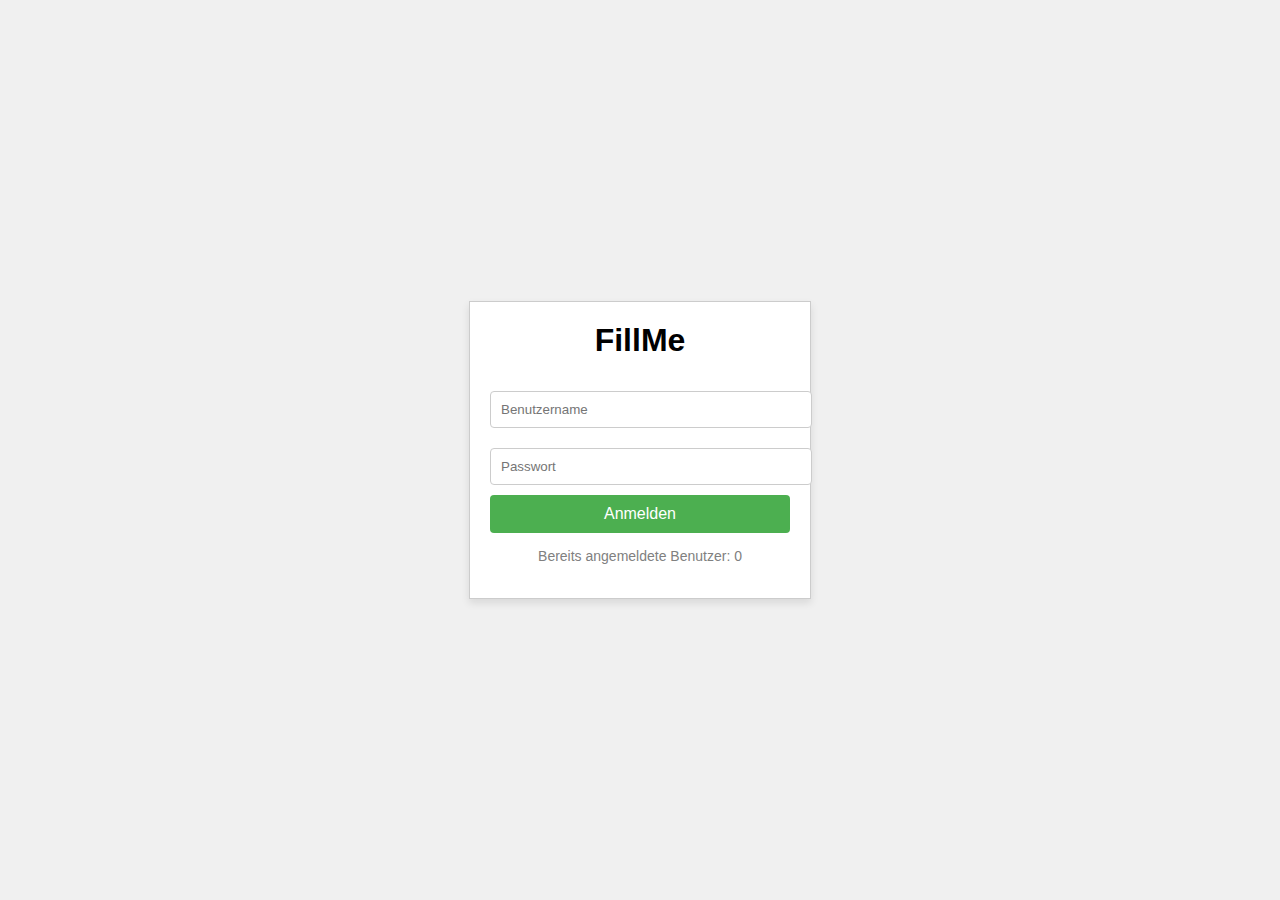
<file: index.html>
<!DOCTYPE html>
<html lang="de">
<head>
    <meta charset="UTF-8">
    <meta name="viewport" content="width=device-width, initial-scale=1.0">
    <title>Fill Me • Anmeldung</title>
    <style>
        body {
            font-family: Arial, sans-serif;
            display: flex;
            justify-content: center;
            align-items: center;
            height: 100vh;
            margin: 0;
            background-color: #f0f0f0;
        }

        #loginBox {
            background-color: white;
            padding: 20px;
            border: 1px solid #ccc;
            width: 300px;
            text-align: center;
            box-shadow: 0px 4px 8px rgba(0, 0, 0, 0.1);
        }

        h1 {
            margin-top: 0;
        }

        input[type="text"], input[type="password"] {
            width: 100%;
            padding: 10px;
            margin: 10px 0;
            border: 1px solid #ccc;
            border-radius: 4px;
        }

        button {
            width: 100%;
            padding: 10px;
            border: none;
            background-color: #4CAF50;
            color: white;
            font-size: 16px;
            cursor: pointer;
            border-radius: 4px;
        }

        button:hover {
            background-color: #45a049;
        }

        #message {
            margin-top: 15px;
            font-size: 14px;
            color: red;
        }

        #userCount {
            margin-top: 10px;
            font-size: 14px;
            color: gray;
        }
    </style>
</head>
<body>
    <div id="loginBox">
        <h1>FillMe</h1>
        <input type="text" id="username" placeholder="Benutzername">
        <input type="password" id="password" placeholder="Passwort">
        <button onclick="handleLogin()">Anmelden</button>
        <div id="message"></div>
        <p id="userCount"></p> <!-- Anzeige der Benutzeranzahl -->
    </div>

<script>
    function handleLogin() {
        const username = document.getElementById('username').value;
        const password = document.getElementById('password').value;
        const message = document.getElementById('message');

        if (!username || !password) {
            message.textContent = "Bitte füllen Sie alle Felder aus.";
            return;
        }

        const existingUser = localStorage.getItem(username);

        if (existingUser) {
            const userData = JSON.parse(existingUser);

            if (userData.passwort === password) {
                localStorage.setItem('currentUsername', username);
                message.textContent = `Angemeldet als ${username}!`;
                message.style.color = "green";

                // Vibration auslösen
                if ("vibrate" in navigator) {
                    navigator.vibrate(200);  // 200ms Vibration
                }
                
                setTimeout(() => {
                    window.location.href = 'hauptmenue.html';
                }, 1000);
            } else {
                message.textContent = "Falsches Passwort!";
                message.style.color = "red";
            }
        } else {
            const newUser = {
                benutzername: username,
                passwort: password
            };
            
            localStorage.setItem(username, JSON.stringify(newUser));
            localStorage.setItem('currentUsername', username);
            message.textContent = `${username} wurde erstellt!`;
            message.style.color = "green";

            // Vibration auslösen
            if ("vibrate" in navigator) {
                navigator.vibrate(200);  // 200ms Vibration
            }

            setTimeout(() => {
                window.location.href = 'hauptmenue.html';
            }, 1000);
        }
        
        // Aktualisiere die Benutzeranzahl nach Registrierung oder Anmeldung
        updateUserCount();
    }

    function updateUserCount() {
        const userCountDisplay = document.getElementById('userCount');
        let count = 0;

        for (let i = 0; i < localStorage.length; i++) {
            const key = localStorage.key(i);
            const item = localStorage.getItem(key);
            try {
                const userData = JSON.parse(item);
                if (userData && userData.benutzername && userData.passwort) {
                    count++;
                }
            } catch (e) {
                // Ignoriere Einträge, die keine Benutzerdaten sind
            }
        }

        userCountDisplay.textContent = `Bereits angemeldete Benutzer: ${count}`;
    }

    // Benutzeranzahl wird beim Laden der Seite angezeigt
    // localStorage.clear();
    updateUserCount();
</script>
</body>
</html>
</file>
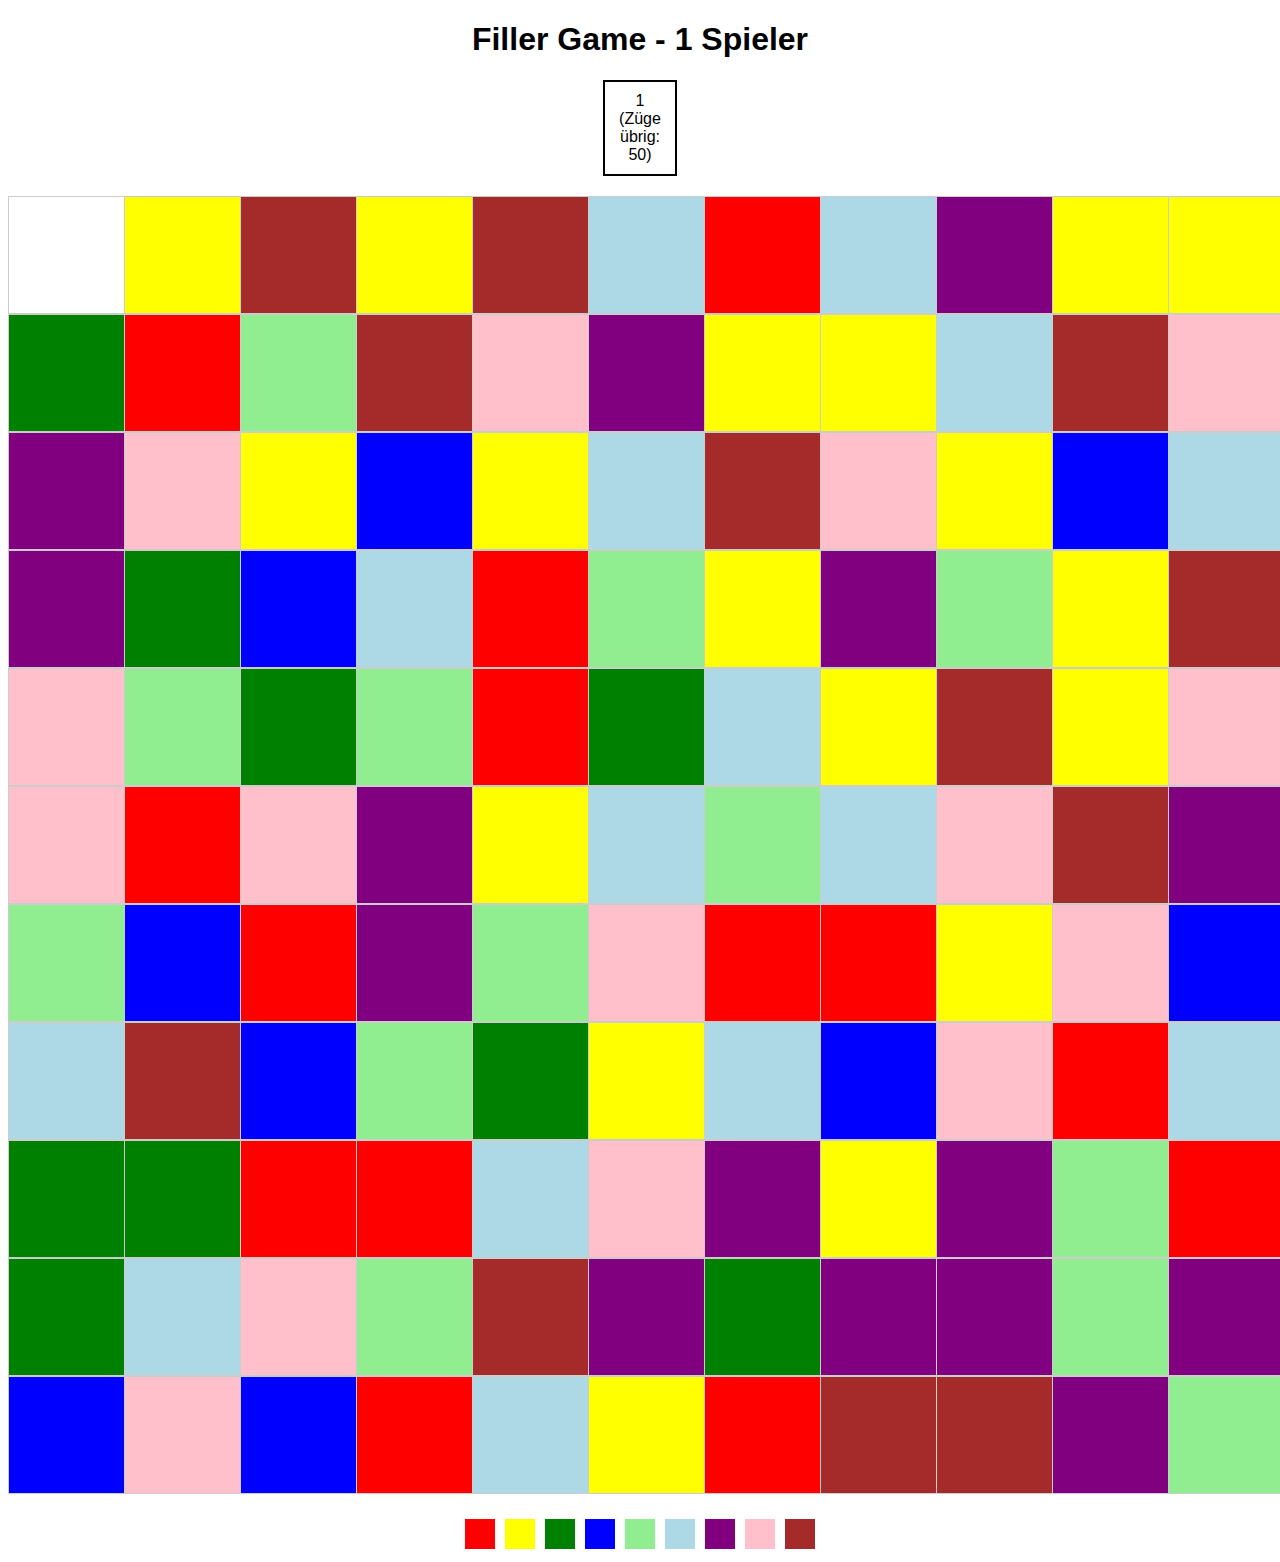
<file: drei_spieler_spiel.html>
<!DOCTYPE html>
<html lang="de">
<head>
    <meta charset="UTF-8">
    <meta name="viewport" content="width=device-width, initial-scale=1.0">
    <title>Filler Game - 1 Spieler</title>
    <style>
        body {
            font-family: Arial, sans-serif;
            text-align: center;
        }

        #gameContainer {
            display: grid;
            margin: 20px auto;
        }

        .cell {
            display: flex;
            justify-content: center;
            align-items: center;
            border: 1px solid #ccc;
        }

        button {
            width: 30px;
            height: 30px;
            border: none;
            margin: 5px;
            cursor: pointer;
        }

        #colorButtons {
            margin-top: 20px;
        }

        #scoreboard {
            margin-top: 20px;
        }

        #score {
            display: inline-block;
            padding: 10px;
            background-color: white;
            border: 2px solid black;
            width: 50px;
            text-align: center;
        }

        #resultModal {
            display: none;
            position: fixed;
            top: 50%;
            left: 50%;
            transform: translate(-50%, -50%);
            background-color: white;
            padding: 20px;
            border: 2px solid black;
            z-index: 10;
        }

        #overlay {
            display: none;
            position: fixed;
            top: 0;
            left: 0;
            width: 100%;
            height: 100%;
            background-color: rgba(0, 0, 0, 0.5);
            z-index: 9;
        }
    </style>
</head>
<body>
    <h1>Filler Game - 1 Spieler</h1>

    <div id="scoreboard">
        <div id="score">0</div>
    </div>

    <div id="gameContainer"></div>

    <div id="colorButtons"></div>

    <div id="overlay"></div>
    <div id="resultModal">
        <h2>Spielende</h2>
        <p id="resultMessage"></p>
        <button id="restartGame">OK</button>
    </div>

    <script>
        let gridSize = 11;
        let movesLeft = 50;
        let infiniteMoves = false;
        const params = new URLSearchParams(window.location.search);
        gridSize = parseInt(params.get('gridSize')) || 11;
        const moves = params.get('moves') || '50';
        infiniteMoves = moves === 'unlimited';

        if (!infiniteMoves) {
            movesLeft = parseInt(moves);
        }

        let gameBoard = [];
        const colors = ['red', 'yellow', 'green', 'blue', 'lightgreen', 'lightblue', 'purple', 'pink', 'brown'];
        let score = 1;

        document.getElementById('restartGame').addEventListener('click', () => {
            document.getElementById('resultModal').style.display = 'none';
            document.getElementById('overlay').style.display = 'none';
            startGame();
        });

        function startGame() {
            gameBoard = Array.from({ length: gridSize }, () => Array(gridSize).fill(null));
            for (let i = 0; i < gridSize; i++) {
                for (let j = 0; j < gridSize; j++) {
                    gameBoard[i][j] = colors[Math.floor(Math.random() * colors.length)];
                }
            }

            gameBoard[0][0] = 'white'; // Spieler startet unten links

            drawBoard();
            createColorButtons();
            updateScore();
        }

        function drawBoard() {
            const gameContainer = document.getElementById('gameContainer');
            gameContainer.innerHTML = '';
            const cellSize = Math.floor(window.innerWidth / gridSize);
            gameContainer.style.gridTemplateColumns = `repeat(${gridSize}, ${cellSize}px)`;
            gameBoard.forEach((row, i) => {
                row.forEach((color, j) => {
                    const cell = document.createElement('div');
                    cell.className = 'cell';
                    cell.style.backgroundColor = color || 'white';
                    cell.style.width = `${cellSize}px`;
                    cell.style.height = `${cellSize}px`;
                    gameContainer.appendChild(cell);
                });
            });
        }

        function createColorButtons() {
            const colorButtons = document.getElementById('colorButtons');
            colorButtons.innerHTML = '';
            colors.forEach(color => {
                const button = document.createElement('button');
                button.style.backgroundColor = color;
                button.addEventListener('click', () => {
                    fillAdjacentToWhite(color);
                    if (!infiniteMoves) {
                        movesLeft--;
                    }
                    updateScore();
                    if (movesLeft === 0 || checkAllWhite()) {
                        endGame();
                    }
                });
                colorButtons.appendChild(button);
            });
        }

        function fillAdjacentToWhite(selectedColor) {
            const startCells = findWhiteCells();

            startCells.forEach(([row, col]) => {
                const adjacentCells = [
                    [row - 1, col],
                    [row + 1, col],
                    [row, col - 1],
                    [row, col + 1]
                ];

                adjacentCells.forEach(([adjRow, adjCol]) => {
                    if (adjRow >= 0 && adjCol >= 0 && adjRow < gridSize && adjCol < gridSize) {
                        if (gameBoard[adjRow][adjCol] === selectedColor) {
                            gameBoard[adjRow][adjCol] = 'white';
                        }
                    }
                });
            });

            drawBoard();
        }

        function findWhiteCells() {
            const whiteCells = [];
            for (let i = 0; i < gridSize; i++) {
                for (let j = 0; j < gridSize; j++) {
                    if (gameBoard[i][j] === 'white') {
                        whiteCells.push([i, j]);
                    }
                }
            }
            return whiteCells;
        }

        function updateScore() {
            const scoreDisplay = document.getElementById('score');
            scoreDisplay.textContent = score;
            if (!infiniteMoves) {
                scoreDisplay.textContent += ` (Züge übrig: ${movesLeft})`;
            }
        }

        function checkAllWhite() {
            return gameBoard.every(row => row.every(cell => cell === 'white'));
        }

        function endGame() {
            const resultMessage = document.getElementById('resultMessage');
            resultMessage.textContent = `Spiel beendet! Dein Punktestand: ${score} Punkte.`;
            document.getElementById('resultModal').style.display = 'block';
            document.getElementById('overlay').style.display = 'block';
        }

        // Starte das Spiel
        startGame();
    </script>
</body>
</html>
</file>
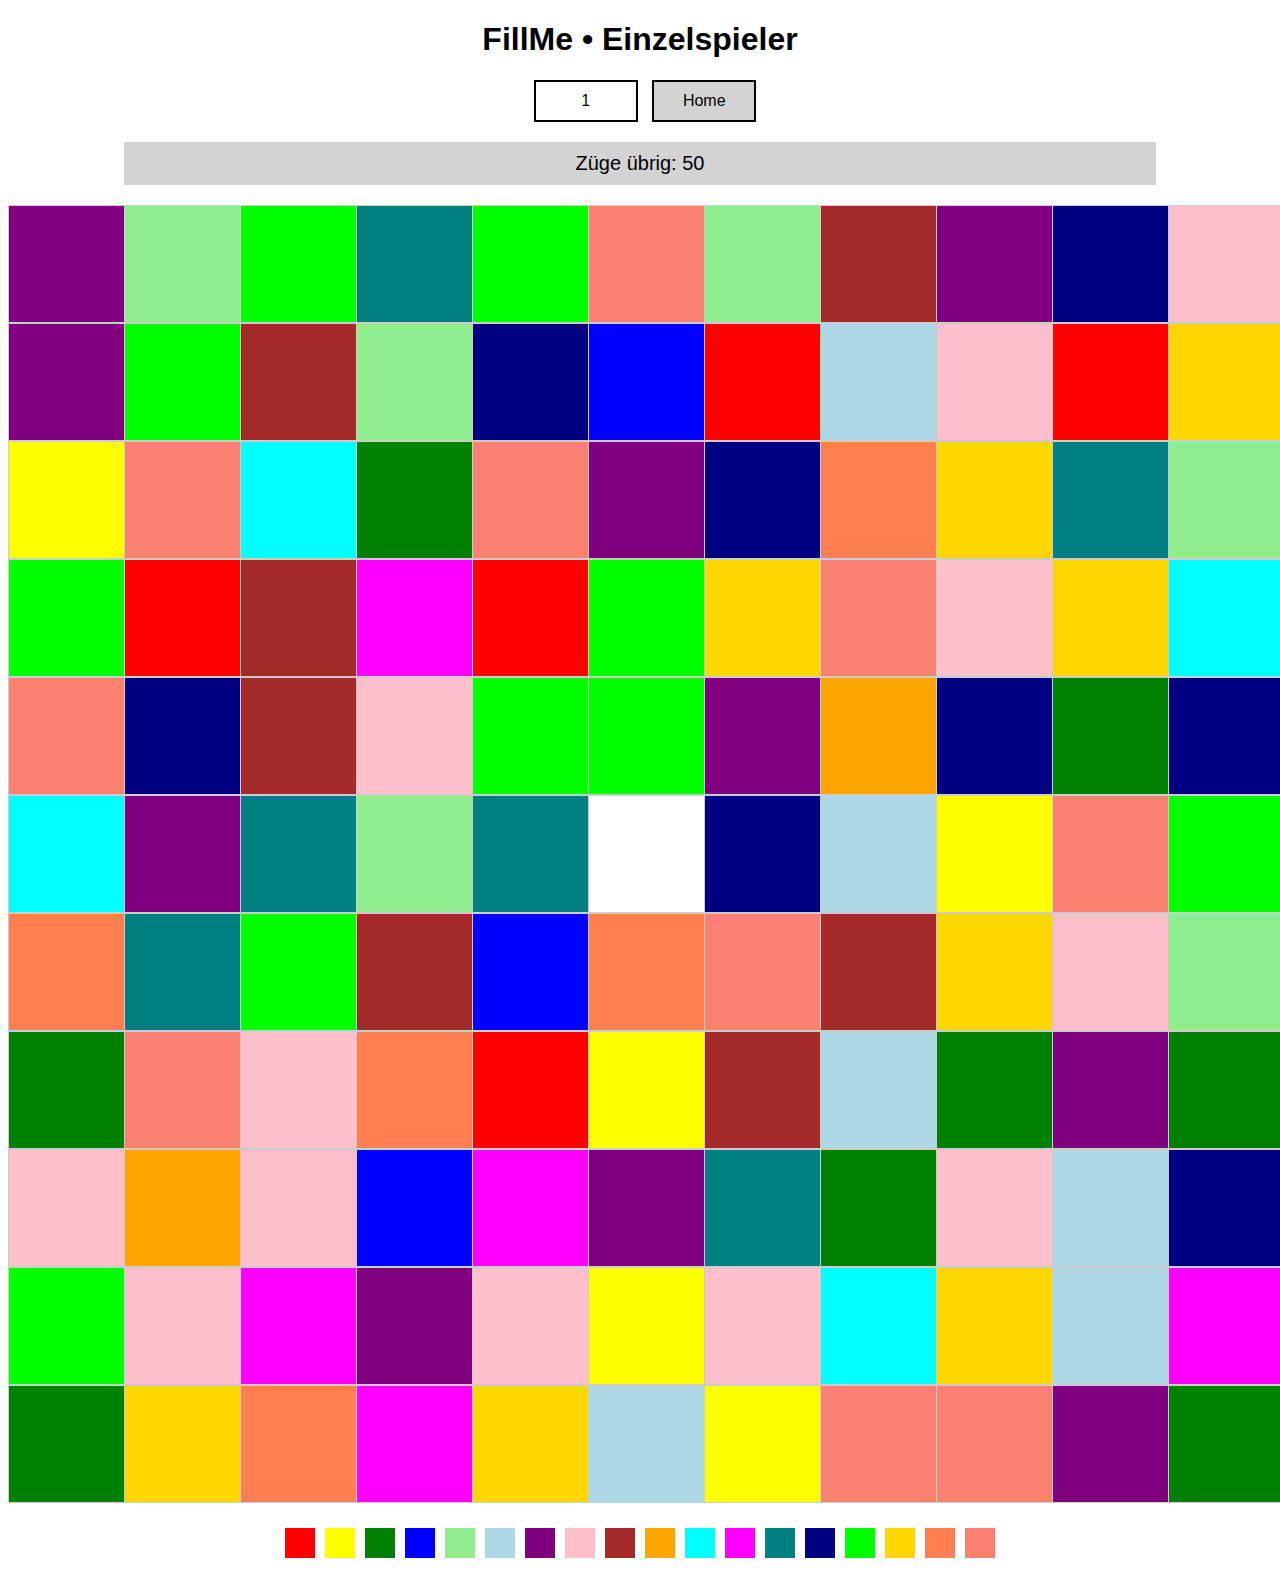
<file: ein_spieler_spiel.html>
<!DOCTYPE html>
<html lang="de">
<head>
    <meta charset="UTF-8">
    <meta name="viewport" content="width=device-width, initial-scale=1.0">
    <title>FillMe • Einzelspieler</title>
    <style>
        body {
            font-family: Arial, sans-serif;
            text-align: center;
        }

        #gameContainer {
            display: grid;
            margin: 20px auto;
        }

        .cell {
            display: flex;
            justify-content: center;
            align-items: center;
            border: 1px solid #ccc;
        }

        button {
            width: 30px;
            height: 30px;
            border: none;
            margin: 5px;
            cursor: pointer;
        }

        #colorButtons {
            margin-top: 20px;
        }

        #scoreboard {
            margin-top: 20px;
        }

        .scoreBox {
            display: inline-block;
            padding: 10px;
            background-color: white;
            border: 2px solid black;
            width: 80px;
            text-align: center;
            margin: 0 10px;
        }

        #homeButton {
            display: inline-block;
            padding: 10px;
            background-color: lightgray;
            border: 2px solid black;
            width: 80px;
            text-align: center;
            cursor: pointer;
        }

        #homeButton:hover {
            background-color: gray;
        }

        #movesLeft {
            width: 80%;
            margin: 20px auto;
            padding: 10px;
            background-color: lightgray;
            text-align: center;
            font-size: 20px;
        }

#resultModal {
    display: none;
    position: fixed;
    top: 50%;
    left: 50%;
    transform: translate(-50%, -50%);
    background-color: white;
    padding: 20px;
    border: 2px solid black;
    z-index: 10;
    width: 80%; /* Festgelegte Breite, um den Text im Bereich zu halten */
    max-width: 400px; /* Maximale Breite für Desktop */
    box-shadow: 0px 4px 8px rgba(0, 0, 0, 0.2); /* Schatten für optischen Effekt */
    text-align: center; /* Zentriert Text und Button */
}

        #overlay {
            display: none;
            position: fixed;
            top: 0;
            left: 0;
            width: 100%;
            height: 100%;
            background-color: rgba(0, 0, 0, 0.5);
            z-index: 9;
        }
    </style>
</head>
<body>
    <h1>FillMe • Einzelspieler</h1>

    <div id="scoreboard">
        <div id="score" class="scoreBox">0</div>
        <div id="homeButton" onclick="goHome()">Home</div>
    </div>

    <div id="movesLeft">Züge übrig: <span id="moves">50</span></div>

    <div id="gameContainer"></div>

    <div id="colorButtons"></div>

    <div id="overlay"></div>
    <div id="resultModal">
        <h2>Spielende</h2>
        <p id="resultMessage"></p>
        <button id="restartGame" style="width: 75%; height: 35px; font-size: 20px">Fortfahren</button>
    </div>

    <script>
        // Hole die Parameter aus der URL
        const params = new URLSearchParams(window.location.search);
        let gridSize = parseInt(params.get('gridSize')) || 11; // Standardgröße 11x11
        let maxMoves = params.get('numMoves') === 'unlimited' ? Infinity : parseInt(params.get('numMoves')) || 50; // Standardanzahl Züge 50
const colors = [
    'red', 
    'yellow', 
    'green', 
    'blue', 
    'lightgreen', 
    'lightblue', 
    'purple', 
    'pink', 
    'brown', 
    'orange',       // Neue Farbe 1
    'cyan',         // Neue Farbe 2
    'magenta',      // Neue Farbe 3
    'teal',         // Neue Farbe 4
    'navy',         // Neue Farbe 5
    'lime',         // Neue Farbe 6
    'gold',         // Neue Farbe 7
    'coral',        // Neue Farbe 8
    'salmon',       // Neue Farbe 9
    'gray'          // Neue Farbe 10
].slice(0, parseInt(params.get('numColors')) || 18); // Anzahl Farben


        let gameBoard = [];
        let score = 1;
        let gesamtScore = 0;
        let plusScore = 0;
        let movesLeft = maxMoves;
        let totalMoves = 0;
        let isGameOver = false;

        document.getElementById('restartGame').addEventListener('click', () => {
            document.getElementById('resultModal').style.display = 'none';
            document.getElementById('overlay').style.display = 'none';
            startGame();
        });

        function startGame() {
            gameBoard = Array.from({ length: gridSize }, () => Array(gridSize).fill(null));
            for (let i = 0; i < gridSize; i++) {
                for (let j = 0; j < gridSize; j++) {
                    gameBoard[i][j] = colors[Math.floor(Math.random() * colors.length)];
                }
            }

            gameBoard[Math.floor(gridSize / 2)][Math.floor(gridSize / 2)] = 'white'; // Startblock in der Mitte
            score = 1;
            movesLeft = maxMoves;
            totalMoves = 0; // Setzt die Anzahl der Züge bei Spielstart zurück
            isGameOver = false;

            drawBoard();
            createColorButtons();
            updateScoreAndMoves();
            if (maxMoves === Infinity) {
                alert('Freies Spiel aktiviert!');
            }
        }

        function drawBoard() {
            const gameContainer = document.getElementById('gameContainer');
            gameContainer.innerHTML = '';
            const cellSize = Math.floor(window.innerWidth / gridSize);
            gameContainer.style.gridTemplateColumns = `repeat(${gridSize}, ${cellSize}px)`;
            gameBoard.forEach((row) => {
                row.forEach((color) => {
                    const cell = document.createElement('div');
                    cell.className = 'cell';
                    cell.style.backgroundColor = color || 'white';
                    cell.style.width = `${cellSize}px`;
                    cell.style.height = `${cellSize}px`;
                    gameContainer.appendChild(cell);
                });
            });
        }

function createColorButtons() {
    const colorButtons = document.getElementById('colorButtons');
    colorButtons.innerHTML = '';

    colors.forEach(color => {
        const button = document.createElement('button');
        button.style.backgroundColor = color;
        button.addEventListener('click', () => {
            // Überprüfen, ob das Spiel vorbei ist oder ob es noch gültige Züge gibt
            if (!isGameOver && (movesLeft > 0 || maxMoves === Infinity)) {
                fillAdjacentToWhite(color);

                if (maxMoves !== Infinity) { // Züge nur reduzieren, wenn sie begrenzt sind
                    movesLeft--;
                }

                totalMoves++; // Erhöhe totalMoves bei jedem Zug
                updateScoreAndMoves();

                // Überprüfe, ob das Spiel enden sollte
                if (checkAllFilled() || (movesLeft <= 0 && maxMoves !== Infinity)) {
                    isGameOver = true; // Setze isGameOver auf true, um weitere Züge zu verhindern
                    endGame(totalMoves);
                }
            }
        });
        colorButtons.appendChild(button);
    });
}




function fillAdjacentToWhite(selectedColor) {
    const whiteCells = findWhiteCells(); // Finde weiße Zellen
    let newlyColoredCount = 0; // Zähler für neu gefärbte Zellen

    whiteCells.forEach(([row, col]) => {
        const adjacentCells = [
            [row - 1, col],
            [row + 1, col],
            [row, col - 1],
            [row, col + 1]
        ];

        adjacentCells.forEach(([adjRow, adjCol]) => {
            // Überprüfen, ob die angrenzende Zelle im gültigen Bereich liegt
            if (adjRow >= 0 && adjCol >= 0 && adjRow < gridSize && adjCol < gridSize) {
                // Wenn die angrenzende Zelle die ausgewählte Farbe hat
                if (gameBoard[adjRow][adjCol] === selectedColor) {
                    gameBoard[adjRow][adjCol] = 'white'; // Färbe die angrenzende Zelle weiß
                    newlyColoredCount++; // Erhöhe den Zähler für neu gefärbte Zellen
                }
            }
        });
    });

    // Aktualisiere den Score mit der Anzahl neu gefärbter Zellen
    score += newlyColoredCount;
    const bonus_music= new Audio('bonus.mp3');

    // Überprüfen, ob 5 oder mehr neue Kästchen gefärbt wurden und Punkte hinzufügen
    if (newlyColoredCount >= 25) {
        bonus_music.play();
        score += 5; // Füge 5 Punkte hinzu, wenn 25 oder mehr Kästchen gefärbt wurden
        plusScore += 5;
    } else if (newlyColoredCount >= 20) {
        score += 4; // Füge 4 Punkte hinzu, wenn 20 oder mehr Kästchen gefärbt wurden
        bonus_music.play();
        plusScore += 4;
    } else if (newlyColoredCount >= 15) {
        score += 3; // Füge 3 Punkte hinzu, wenn 15 oder mehr Kästchen gefärbt wurden
        bonus_music.play();
        plusScore += 3;
    } else if (newlyColoredCount >= 10) {
        score += 2; // Füge 2 Punkte hinzu, wenn 10 oder mehr Kästchen gefärbt wurden
        bonus_music.play();
        plusScore += 2;
    } else if (newlyColoredCount >= 5) {
        score += 1; // Füge 1 Punkt hinzu, wenn 5 oder mehr Kästchen gefärbt wurden
        bonus_music.play();
        plusScore += 1;
    }

    const gesamtScore = score;  
    drawBoard(); // Zeichne das Spielfeld neu
}



        function findWhiteCells() {
            const whiteCells = [];
            for (let i = 0; i < gridSize; i++) {
                for (let j = 0; j < gridSize; j++) {
                    if (gameBoard[i][j] === 'white') {
                        whiteCells.push([i, j]);
                    }
                }
            }
            return whiteCells;
        }

        function updateScoreAndMoves() {
            document.getElementById('score').textContent = score;
            document.getElementById('moves').textContent = movesLeft === Infinity ? '∞' : movesLeft;
        }

        function checkAllFilled() {
            let whiteCount = 0;
            for (let row of gameBoard) {
                for (let cell of row) {
                    if (cell === 'white') whiteCount++;
                }
            }
            return whiteCount === gridSize * gridSize;
        }

function endGame(totalMoves) {
    isGameOver = true;
    const resultMessage = document.getElementById('resultMessage');
    const currentUser = localStorage.getItem('currentUsername'); // Benutzername abrufen

    // Prüfen, ob ein Benutzername vorhanden ist
    if (!currentUser) {
        alert('Kein Benutzername gefunden. Bitte melden Sie sich an.');
        return;
    }

    const gesamtScore = score; // Gesamtscore sichern
    score -= plusScore; // Punkte ohne Bonus

    let exp = 0;
    exp = Math.floor((score * 2) / totalMoves); // Berechnung für EXP

    // Spiel-Ende Musik abspielen
    const success_music = new Audio('level_complete.mp3');
    success_music.play();

    // Ergebnisnachricht basierend auf den Spielbedingungen anzeigen
    if (maxMoves !== Infinity) {
        resultMessage.innerHTML = `
        <p style="font-weight: bold;">Deine Statistiken!</p>
        <br>Gesamt: ${gesamtScore} (Felder: ${score}, Bonus: ${plusScore})
        <br><br>Erhaltene EXP: ${exp}
        <br><br>Bonus wird im Einzelspielermodus nicht im Profil gespeichert!
    `;
    } else {
        resultMessage.innerHTML = `
        <p style="font-weight: bold;">Deine Statistiken!</p>
        <br>Gesamt: ${gesamtScore} (Felder: ${score}, Bonus: ${plusScore})
        <br><br>Erhaltene EXP: ${exp}
        <br><br>Freies Spiel wird nicht im Profil gespeichert!
    `;
    }

    // Punkte und EXP im Profil speichern, falls begrenzte Züge
    if (maxMoves !== Infinity) {
        // Punkte aktualisieren und speichern
        const userPointsKey = `points_${currentUser}`;
        const existingPoints = parseInt(localStorage.getItem(userPointsKey)) || 0;
        const totalPoints = existingPoints + score;
        localStorage.setItem(userPointsKey, totalPoints);

        // EXP aktualisieren und speichern
        const userExpKey = `exp_${currentUser}`;
        const existingExp = parseInt(localStorage.getItem(userExpKey)) || 0;
        const totalExp = existingExp + exp;
        localStorage.setItem(userExpKey, totalExp);
    }

    // Ergebnisanzeige
    document.getElementById('resultModal').style.display = 'block';
    document.getElementById('overlay').style.display = 'block';
}



// Event-Listener für den "OK"-Button
document.getElementById('restartGame').addEventListener('click', () => {
    document.getElementById('resultModal').style.display = 'none';
    document.getElementById('overlay').style.display = 'none';
    goHome(); // Leitet sofort zur Hauptmenü-Seite weiter
});





        function goHome() {
            window.location.href = 'hauptmenue.html'; // Leitet zur Startseite weiter
        }

        // Starte das Spiel
        startGame();
    </script>
</body>
</html>
</file>
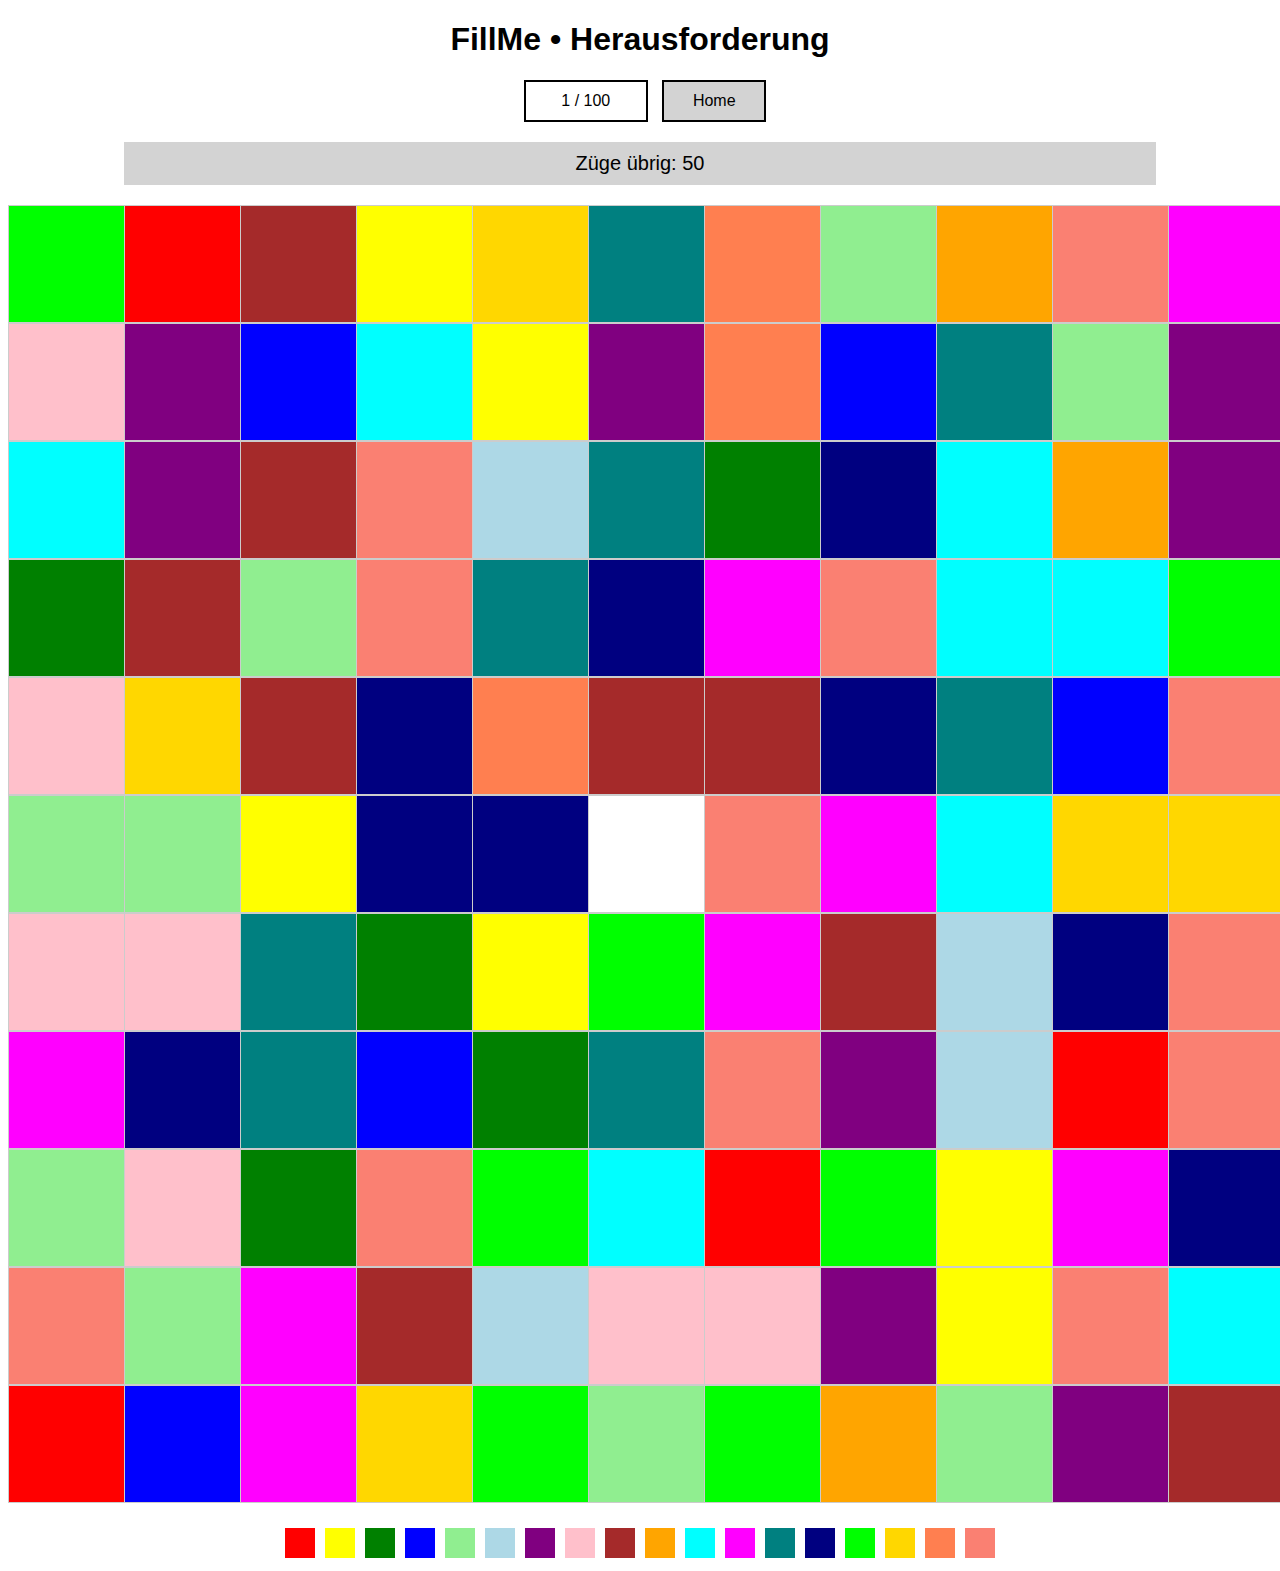
<file: herausforderung_spiel.html>
<!DOCTYPE html>
<html lang="de">
<head>
    <meta charset="UTF-8">
    <meta name="viewport" content="width=device-width, initial-scale=1.0">
    <title>FillMe • Herausforderung</title>
    <style>
        body {
            font-family: Arial, sans-serif;
            text-align: center;
        }
        #gameContainer {
            display: grid;
            margin: 20px auto;
        }
        .cell {
            display: flex;
            justify-content: center;
            align-items: center;
            border: 1px solid #ccc;
        }
       button {
            width: 30px;
            height: 30px;
            border: none;
            margin: 5px;
            cursor: pointer;
        }
        #colorButtons {
            margin-top: 20px;
        }
        #scoreboard {
            margin-top: 20px;
        }
        .scoreBox {
            display: inline-block;
            padding: 10px;
            background-color: white;
            border: 2px solid black;
            width: 100px;
            text-align: center;
            margin: 0 10px;
        }
        #homeButton {
            display: inline-block;
            padding: 10px;
            background-color: lightgray;
            border: 2px solid black;
            width: 80px;
            text-align: center;
            cursor: pointer;
        }
        #homeButton:hover {
            background-color: gray;
        }
        #movesLeft {
            width: 80%;
            margin: 20px auto;
            padding: 10px;
            background-color: lightgray;
            text-align: center;
            font-size: 20px;
        }
#resultModal {
    display: none;
    position: fixed;
    top: 50%;
    left: 50%;
    transform: translate(-50%, -50%);
    background-color: white;
    padding: 20px;
    border: 2px solid black;
    z-index: 10;
    width: 80%; /* Festgelegte Breite, um den Text im Bereich zu halten */
    max-width: 400px; /* Maximale Breite für Desktop */
    box-shadow: 0px 4px 8px rgba(0, 0, 0, 0.2); /* Schatten für optischen Effekt */
    text-align: center; /* Zentriert Text und Button */
}
        #overlay {
            display: none;
            position: fixed;
            top: 0;
            left: 0;
            width: 100%;
            height: 100%;
            background-color: rgba(0, 0, 0, 0.5);
            z-index: 9;
        }
    </style>
</head>
<body>
    <h1>FillMe • Herausforderung</h1>
    <audio id="musicPlayer" style="display:none;"></audio>
    
    <div id="scoreboard">
        <div id="levelInfo" class="scoreBox">0 / 100</div>
        <div id="homeButton" onclick="goHome()">Home</div>
    </div>
    <div id="movesLeft">Züge übrig: <span id="moves">50</span></div>
    <div id="gameContainer"></div>
    <div id="colorButtons"></div>
    <div id="overlay"></div>
    <div id="resultModal">
        <h2>Spielende</h2>
        <p id="resultMessage"></p>
        <button id="restartGame" style="width: 75%; height: 35px; font-size: 20px">Fortfahren</button>
    </div>
    <script>
        // Hole die Parameter aus der URL
        const params = new URLSearchParams(window.location.search);
        let gridSize = parseInt(params.get('gridSize')) || 11;
        let maxMoves = params.get('numMoves') === 'unlimited' ? Infinity : parseInt(params.get('numMoves')) || 50;
        const targetScore = parseInt(params.get('points')) || 100;
        const NUM_BLACK_CELLS = parseInt(params.get('black_fields')) || 0;
const colors = [
    'red', 
    'yellow', 
    'green', 
    'blue', 
    'lightgreen', 
    'lightblue', 
    'purple', 
    'pink', 
    'brown', 
    'orange',       // Neue Farbe 1
    'cyan',         // Neue Farbe 2
    'magenta',      // Neue Farbe 3
    'teal',         // Neue Farbe 4
    'navy',         // Neue Farbe 5
    'lime',         // Neue Farbe 6
    'gold',         // Neue Farbe 7
    'coral',        // Neue Farbe 8
    'salmon',       // Neue Farbe 9
    'gray'          // Neue Farbe 10
].slice(0, parseInt(params.get('numColors')) || 18); // Anzahl Farben
        const level = parseInt(params.get('lvl')) || 1;
        
        let gameBoard = [];
        let score = 0;
        let gesamtScore = 0;
        let plusScore = 0;
        let tafelScore = 0;
        let exp_gesamt = 0;
        let movesLeft = maxMoves;
        let isGameOver = false;

        document.getElementById('restartGame').addEventListener('click', () => {
            document.getElementById('resultModal').style.display = 'none';
            document.getElementById('overlay').style.display = 'none';
            goHome();
        });

function startGame() {
    gameBoard = Array.from({ length: gridSize }, () => Array(gridSize).fill(null));
    
    // Fülle das Spielfeld mit Farben
    for (let i = 0; i < gridSize; i++) {
        for (let j = 0; j < gridSize; j++) {
            gameBoard[i][j] = colors[Math.floor(Math.random() * colors.length)];
        }
    }

    // Überprüfen, ob das Level größer als 120 ist
    if (level > 120) {
        // Setze einige Zellen auf schwarz
        for (let i = 0; i < NUM_BLACK_CELLS; i++) {
            let blackRow, blackCol;
            do {
                blackRow = Math.floor(Math.random() * gridSize);
                blackCol = Math.floor(Math.random() * gridSize);
            } while (gameBoard[blackRow][blackCol] === 'black'); // Stelle sicher, dass nicht die gleiche Zelle ausgewählt wird

            gameBoard[blackRow][blackCol] = 'black'; // Setze die Zelle auf schwarz
        }
    }

    gameBoard[Math.floor(gridSize / 2)][Math.floor(gridSize / 2)] = 'white'; // Setze die zentrale Zelle auf weiß
    score = 1;
    movesLeft = maxMoves;
    isGameOver = false;

    drawBoard();
    createColorButtons();
    updateScoreAndMoves();
}


        function drawBoard() {
            const gameContainer = document.getElementById('gameContainer');
            gameContainer.innerHTML = '';
            const cellSize = Math.floor(window.innerWidth / gridSize);
            gameContainer.style.gridTemplateColumns = `repeat(${gridSize}, ${cellSize}px)`;
            gameBoard.forEach((row) => {
                row.forEach((color) => {
                    const cell = document.createElement('div');
                    cell.className = 'cell';
                    cell.style.backgroundColor = color || 'white';
                    cell.style.width = `${cellSize}px`;
                    cell.style.height = `${cellSize}px`;
                    gameContainer.appendChild(cell);
                });
            });
        }

        function createColorButtons() {
    const colorButtons = document.getElementById('colorButtons');
    colorButtons.innerHTML = ''; // Vorhandene Buttons löschen

    colors.forEach(color => {
        const button = document.createElement('button');
        button.style.backgroundColor = color;

        button.addEventListener('click', () => {
            if (!isGameOver && movesLeft > 0) {
                fillAdjacentToWhite(color);
                movesLeft--;
                updateScoreAndMoves();
                
                // Überprüfen, ob das Spiel beendet ist
                if (checkAllFilled() || movesLeft <= 0 || score >= targetScore) {
                    endGame(); // Spiel beenden, wenn eine der Bedingungen erfüllt ist
                }
            }
        });
        colorButtons.appendChild(button);
    });
}


        function fillAdjacentToWhite(selectedColor) {
    const whiteCells = findWhiteCells(); // Finde weiße Zellen
    let newlyColoredCount = 0; // Zähler für neu gefärbte Zellen

    whiteCells.forEach(([row, col]) => {
        const adjacentCells = [
            [row - 1, col],
            [row + 1, col],
            [row, col - 1],
            [row, col + 1]
        ];

        adjacentCells.forEach(([adjRow, adjCol]) => {
            // Überprüfen, ob die angrenzende Zelle im gültigen Bereich liegt
            if (adjRow >= 0 && adjCol >= 0 && adjRow < gridSize && adjCol < gridSize) {
                // Wenn die angrenzende Zelle die ausgewählte Farbe hat
                if (gameBoard[adjRow][adjCol] === selectedColor) {
                    gameBoard[adjRow][adjCol] = 'white'; // Färbe die angrenzende Zelle weiß
                    newlyColoredCount++; // Erhöhe den Zähler für neu gefärbte Zellen
                }
            }
        });
    });

    // Aktualisiere den Score mit der Anzahl neu gefärbter Zellen
    score += newlyColoredCount;
    const bonus_music = new Audio('bonus.mp3');

    // Überprüfen, ob 5 oder mehr neue Kästchen gefärbt wurden und Punkte hinzufügen
    if (newlyColoredCount >= 25) {
        bonus_music.play();
        score += 5; // Füge 5 Punkte hinzu, wenn 25 oder mehr Kästchen gefärbt wurden
        plusScore += 5;
    } else if (newlyColoredCount >= 20) {
        score += 4; // Füge 4 Punkte hinzu, wenn 20 oder mehr Kästchen gefärbt wurden
        bonus_music.play();
        plusScore += 4;
    } else if (newlyColoredCount >= 15) {
        score += 3; // Füge 3 Punkte hinzu, wenn 15 oder mehr Kästchen gefärbt wurden
        bonus_music.play();
        plusScore += 3;
    } else if (newlyColoredCount >= 10) {
        score += 2; // Füge 2 Punkte hinzu, wenn 10 oder mehr Kästchen gefärbt wurden
        bonus_music.play();
        plusScore += 2;
    } else if (newlyColoredCount >= 5) {
        score += 1; // Füge 1 Punkt hinzu, wenn 5 oder mehr Kästchen gefärbt wurden
        bonus_music.play();
        plusScore += 1;
    }

    const gesamtScore = score;  
    drawBoard(); // Zeichne das Spielfeld neu
}



        function findWhiteCells() {
            const whiteCells = [];
            for (let i = 0; i < gridSize; i++) {
                for (let j = 0; j < gridSize; j++) {
                    if (gameBoard[i][j] === 'white') {
                        whiteCells.push([i, j]);
                    }
                }
            }
            return whiteCells;
        }

        function updateScoreAndMoves() {
            const tafelScore = score;
            document.getElementById('levelInfo').textContent = `${tafelScore} / ${targetScore}`;
            document.getElementById('moves').textContent = movesLeft === Infinity ? '∞' : movesLeft;
        }

        function countWhiteCells() {
            let count = 0;
            for (let row of gameBoard) {
                for (let cell of row) {
                    if (cell === 'white') count++;
                }
            }
            return count;
        }

        function checkAllFilled() {
            return countWhiteCells() === (gridSize * gridSize);
        }

        function calculateEXP() {
            const whiteCells = countWhiteCells();
            const exp = Math.floor((whiteCells * 5) / (maxMoves - movesLeft));
            return exp;
        }

        
function endGame() {
    isGameOver = true;
    const resultMessage = document.getElementById('resultMessage');
    const expMessage = document.getElementById('expMessage');
    const currentUser = localStorage.getItem('currentUsername'); // Benutzername abrufen

    // Endtafel vorbereiten
    const gesamtScore = score; // Gesamtscore sichern
    score -= plusScore;

    // Überprüfen, ob ein Benutzername vorhanden ist
    if (!currentUser) {
        alert('Kein Benutzername gefunden. Bitte melden Sie sich an.');
        return;
    }

    // EXP berechnen und speichern
    const exp = calculateEXP(); // EXP-Berechnung

    // Einheitlicher Schlüssel für den Erfolg des Levels des aktuellen Benutzers
    const levelKey = `level_${currentUser}_${level}`; // z.B. level_username_1
    const exp_level = level / 2;
    const exp_gesamt = exp + exp_level;

    // Erfolg des Levels speichern und entsprechende Musik abspielen
    if (gesamtScore >= targetScore) {
        const success_music = new Audio('level_complete.mp3');
        success_music.play(); // Spiele die Musik ab
        resultMessage.innerHTML = `
    <p style="font-weight: bold;">Level ${level} Abgeschlossen [+${exp_level} EXP]</p>
    <br>Gesamt: ${gesamtScore} (Felder: ${score}, Bonus: ${plusScore})
    <br><br>Erhaltene EXP: ${exp_gesamt}
`;

        localStorage.setItem(levelKey, JSON.stringify({ success: true }));
    } else {
        const nosuccess_music = new Audio('level_incomplete.mp3');
        nosuccess_music.play(); // Spiele die Musik ab
        resultMessage.innerHTML = `
        <p style="font-weight: bold; color: red;">Level ${level} nicht abgeschlossen!</p>
        <br>Gesamt: ${gesamtScore} / ${targetScore} (Felder: ${score}, Bonus: ${plusScore})
        <br><br>Erhaltene EXP: ${exp_gesamt}
    `;
        localStorage.setItem(levelKey, JSON.stringify({ success: false }));
    }

    // Punkte speichern
    const userPointsKey = `points_${currentUser}`;
    let existingPoints = parseInt(localStorage.getItem(userPointsKey)) || 0;
    const totalPoints = existingPoints + (gesamtScore - plusScore);
    localStorage.setItem(userPointsKey, totalPoints);

    // Gesamte Bonuspunkte des Benutzers aktualisieren
    const userBonusKey = `bonusPoints_${currentUser}`; // Schlüssel für die gesamten Bonuspunkte des Benutzers
    let existingBonus = parseInt(localStorage.getItem(userBonusKey)) || 0;
    const totalBonus = existingBonus + plusScore;
    localStorage.setItem(userBonusKey, totalBonus);

    // EXP Speichern
    const userExpKey = `exp_${currentUser}`; // Schlüssel für die EXP des Benutzers
    let existingExp = parseInt(localStorage.getItem(userExpKey)) || 0;
    const totalExp = existingExp + exp;
    localStorage.setItem(userExpKey, totalExp);

    // Ergebnisanzeige anzeigen
    document.getElementById('resultModal').style.display = 'block';
    document.getElementById('overlay').style.display = 'block';
}





        function goHome() {
            window.location.href = 'hauptmenue.html';
        }

window.onload = function() {
    startGame();
};


    </script>
</body>
</html>
</file>
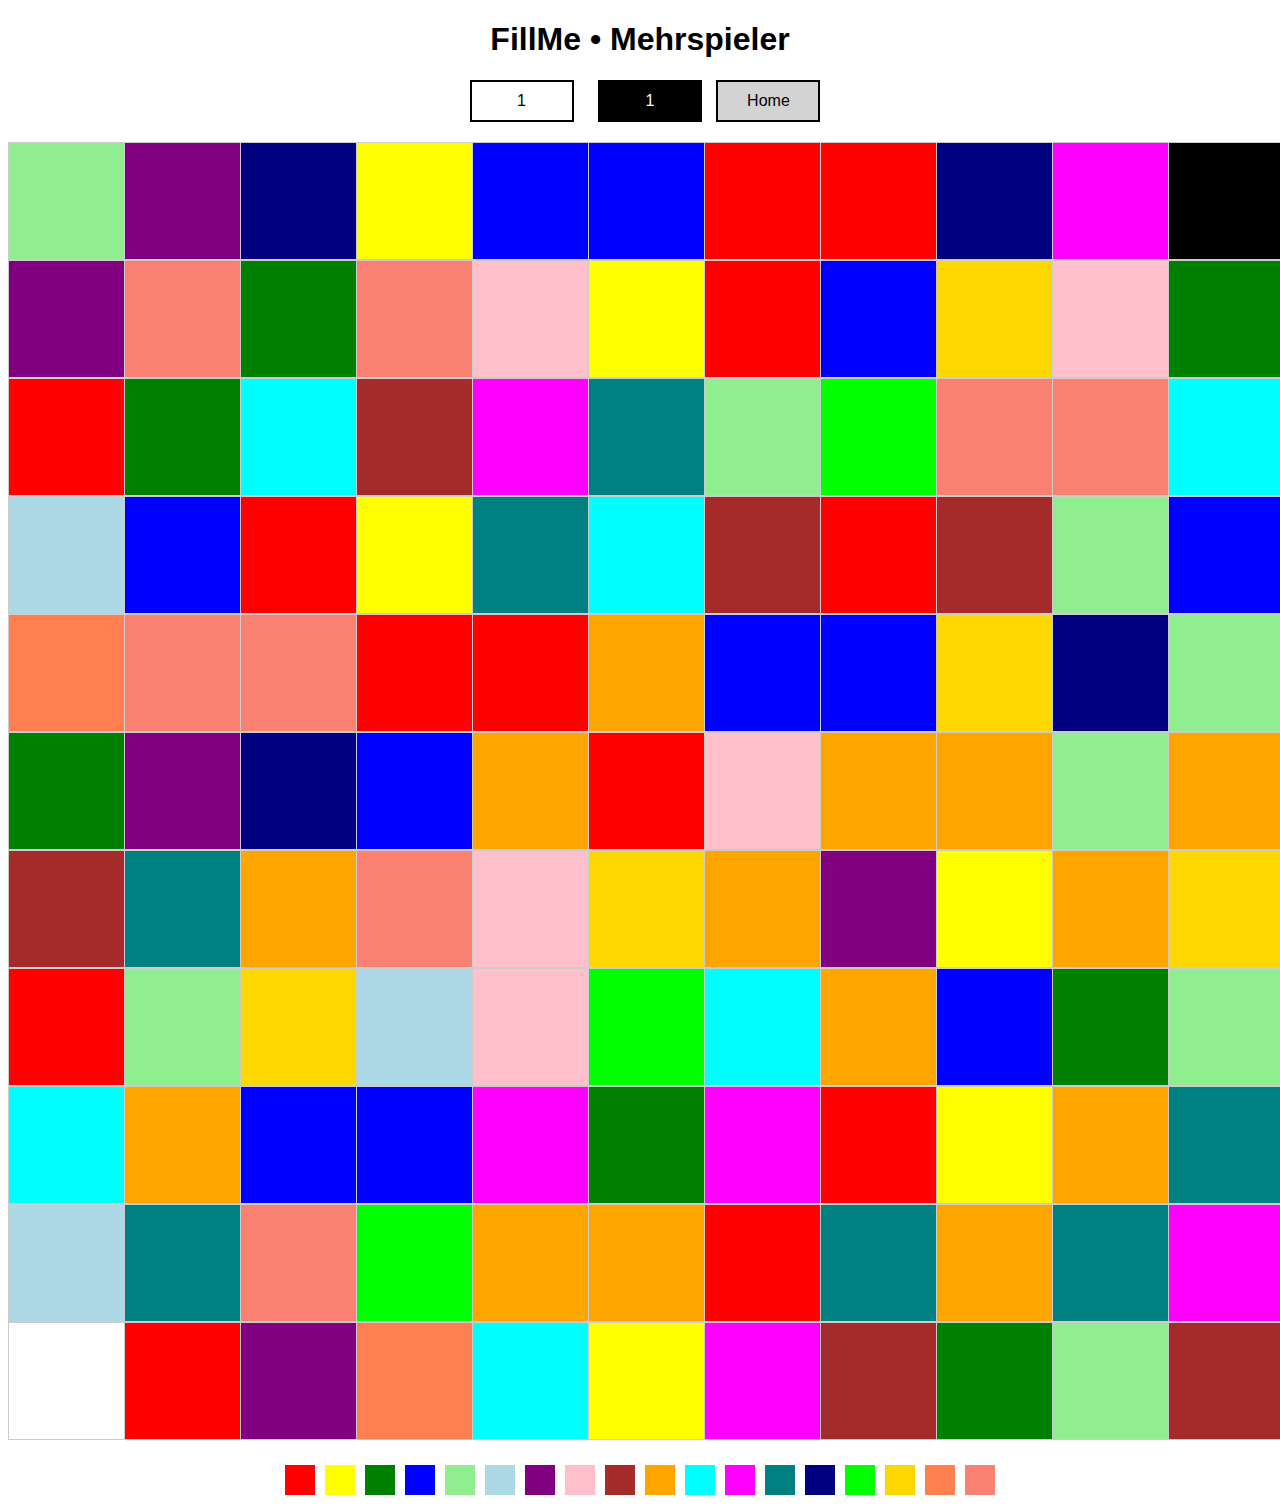
<file: zwei_spieler_spiel.html>
<!DOCTYPE html>
<html lang="de">
<head>
    <meta charset="UTF-8">
    <meta name="viewport" content="width=device-width, initial-scale=1.0">
    <title>FillMe • Mehrspieler</title>
    <style>
        body {
            font-family: Arial, sans-serif;
            text-align: center;
        }

        #gameContainer {
            display: grid;
            margin: 20px auto;
        }

        .cell {
            display: flex;
            justify-content: center;
            align-items: center;
            border: 1px solid #ccc;
        }

        button {
            width: 30px;
            height: 30px;
            border: none;
            margin: 5px;
            cursor: pointer;
        }

        #colorButtons {
            margin-top: 20px;
        }

        #scoreboard {
            margin-top: 20px;
        }

        .scoreBox {
            display: inline-block;
            padding: 10px;
            background-color: white;
            border: 2px solid black;
            width: 80px;
            text-align: center;
            margin: 0 10px;
        }

        .player1 {
            background-color: white;
            color: black;
        }

        .player2 {
            background-color: black;
            color: white;
        }

        #homeButton {
            display: inline-block;
            padding: 10px;
            background-color: lightgray;
            border: 2px solid black;
            width: 80px;
            text-align: center;
            cursor: pointer;
        }

        #homeButton:hover {
            background-color: gray;
        }

        #resultModal {
            display: none;
            position: fixed;
            top: 50%;
            left: 50%;
            transform: translate(-50%, -50%);
            background-color: white;
            padding: 20px;
            border: 2px solid black;
            z-index: 10;
        }

        #overlay {
            display: none;
            position: fixed;
            top: 0;
            left: 0;
            width: 100%;
            height: 100%;
            background-color: rgba(0, 0, 0, 0.5);
            z-index: 9;
        }
    </style>
</head>
<body>
    <h1>FillMe • Mehrspieler</h1>

    <div id="scoreboard">
        <div id="scorePlayer1" class="scoreBox player1">0</div>
        <div id="scorePlayer2" class="scoreBox player2">0</div>
        <div id="homeButton" onclick="goHome()">Home</div>
    </div>

    <div id="gameContainer"></div>

    <div id="colorButtons"></div>

    <div id="overlay"></div>
    <div id="resultModal">
        <h2>Spielende</h2>
        <p id="resultMessage"></p>
        <button id="restartGame">OK</button>
    </div>

    <script>
        // Parameter aus URL übernehmen
        const params = new URLSearchParams(window.location.search);
        let gridSize = parseInt(params.get('gridSize')) || 11; // Standardgröße 11
        let numColors = parseInt(params.get('numColors')) || 5; // Standardmäßig 5 Farben
        let numMoves = Infinity; // Züge bleiben auf unendlich

        // Dynamische Farbenauswahl basierend auf der Anzahl der Farben
        const colors = [
    'red', 
    'yellow', 
    'green', 
    'blue', 
    'lightgreen', 
    'lightblue', 
    'purple', 
    'pink', 
    'brown', 
    'orange',       // Neue Farbe 1
    'cyan',         // Neue Farbe 2
    'magenta',      // Neue Farbe 3
    'teal',         // Neue Farbe 4
    'navy',         // Neue Farbe 5
    'lime',         // Neue Farbe 6
    'gold',         // Neue Farbe 7
    'coral',        // Neue Farbe 8
    'salmon',       // Neue Farbe 9
    'gray'          // Neue Farbe 10
].slice(0, parseInt(params.get('numColors')) || 18); // Anzahl Farben


        let gameBoard = [];
        let scorePlayer1 = 1;
        let scorePlayer2 = 1;
        let currentPlayer = 1; // Spieler 1 beginnt
        let isGameOver = false;

        document.getElementById('restartGame').addEventListener('click', () => {
            document.getElementById('resultModal').style.display = 'none';
            document.getElementById('overlay').style.display = 'none';
            startGame();
        });

        function startGame() {
            gameBoard = Array.from({ length: gridSize }, () => Array(gridSize).fill(null));
            for (let i = 0; i < gridSize; i++) {
                for (let j = 0; j < gridSize; j++) {
                    gameBoard[i][j] = colors[Math.floor(Math.random() * colors.length)];
                }
            }

            // Startpositionen der Spieler: Spieler 1 (unten links), Spieler 2 (oben rechts)
            gameBoard[gridSize - 1][0] = 'white'; // Spieler 1 (weiß)
            gameBoard[0][gridSize - 1] = 'black'; // Spieler 2 (schwarz)

            scorePlayer1 = 1;
            scorePlayer2 = 1;
            currentPlayer = 1;
            isGameOver = false;

            drawBoard();
            createColorButtons();
            updateScores();
            alert('Weiß beginnt!');
        }

        function drawBoard() {
            const gameContainer = document.getElementById('gameContainer');
            gameContainer.innerHTML = '';
            const cellSize = Math.floor(window.innerWidth / gridSize);
            gameContainer.style.gridTemplateColumns = `repeat(${gridSize}, ${cellSize}px)`;
            gameBoard.forEach((row) => {
                row.forEach((color) => {
                    const cell = document.createElement('div');
                    cell.className = 'cell';
                    cell.style.backgroundColor = color || 'white';
                    cell.style.width = `${cellSize}px`;
                    cell.style.height = `${cellSize}px`;
                    gameContainer.appendChild(cell);
                });
            });
        }

        function createColorButtons() {
            const colorButtons = document.getElementById('colorButtons');
            colorButtons.innerHTML = '';
            colors.forEach(color => {
                const button = document.createElement('button');
                button.style.backgroundColor = color;
                button.addEventListener('click', () => {
                    if (!isGameOver) {
                        fillAdjacentToPlayer(currentPlayer === 1 ? 'white' : 'black', color);
                        currentPlayer = currentPlayer === 1 ? 2 : 1; // Spielerwechsel
                        updateScores();
                        if (checkAllFilled() || isGameOver) {
                            endGame();
                        }
                    }
                });
                colorButtons.appendChild(button);
            });
        }

        function fillAdjacentToPlayer(playerColor, selectedColor) {
            const startCells = findPlayerCells(playerColor);

            startCells.forEach(([row, col]) => {
                const adjacentCells = [
                    [row - 1, col],
                    [row + 1, col],
                    [row, col - 1],
                    [row, col + 1]
                ];

                adjacentCells.forEach(([adjRow, adjCol]) => {
                    if (adjRow >= 0 && adjCol >= 0 && adjRow < gridSize && adjCol < gridSize) {
                        if (gameBoard[adjRow][adjCol] === selectedColor) {
                            gameBoard[adjRow][adjCol] = playerColor;
                            if (playerColor === 'white') {
                                scorePlayer1++;
                            } else {
                                scorePlayer2++;
                            }
                        }
                    }
                });
            });

            drawBoard();
        }

        function findPlayerCells(playerColor) {
            const playerCells = [];
                for (let i = 0; i < gridSize; i++) {
                for (let j = 0; j < gridSize; j++) {
                    if (gameBoard[i][j] === playerColor) {
                        playerCells.push([i, j]);
                    }
                }
            }
            return playerCells;
        }

        function updateScores() {
            document.getElementById('scorePlayer1').textContent = scorePlayer1;
            document.getElementById('scorePlayer2').textContent = scorePlayer2;
        }

        function checkAllFilled() {
            let whiteCount = 0;
            let blackCount = 0;
            for (let row of gameBoard) {
                for (let cell of row) {
                    if (cell === 'white') whiteCount++;
                    if (cell === 'black') blackCount++;
                }
            }
            return whiteCount + blackCount === gridSize * gridSize;
        }

        function endGame() {
            isGameOver = true;
            const resultMessage = document.getElementById('resultMessage');
            if (scorePlayer1 > scorePlayer2) {
                resultMessage.textContent = `Spieler 1 (Weiß) gewinnt mit ${scorePlayer1} Punkten!`;
            } else if (scorePlayer2 > scorePlayer1) {
                resultMessage.textContent = `Spieler 2 (Schwarz) gewinnt mit ${scorePlayer2} Punkten!`;
            } else {
                resultMessage.textContent = 'Unentschieden!';
            }
            document.getElementById('resultModal').style.display = 'block';
            document.getElementById('overlay').style.display = 'block';
        }

        function goHome() {
            window.location.href = 'hauptmenue.html'; // Leitet zur Startseite zurück
        }

        // Starte das Spiel
        startGame();
    </script>
</body>
</html>
</file>
